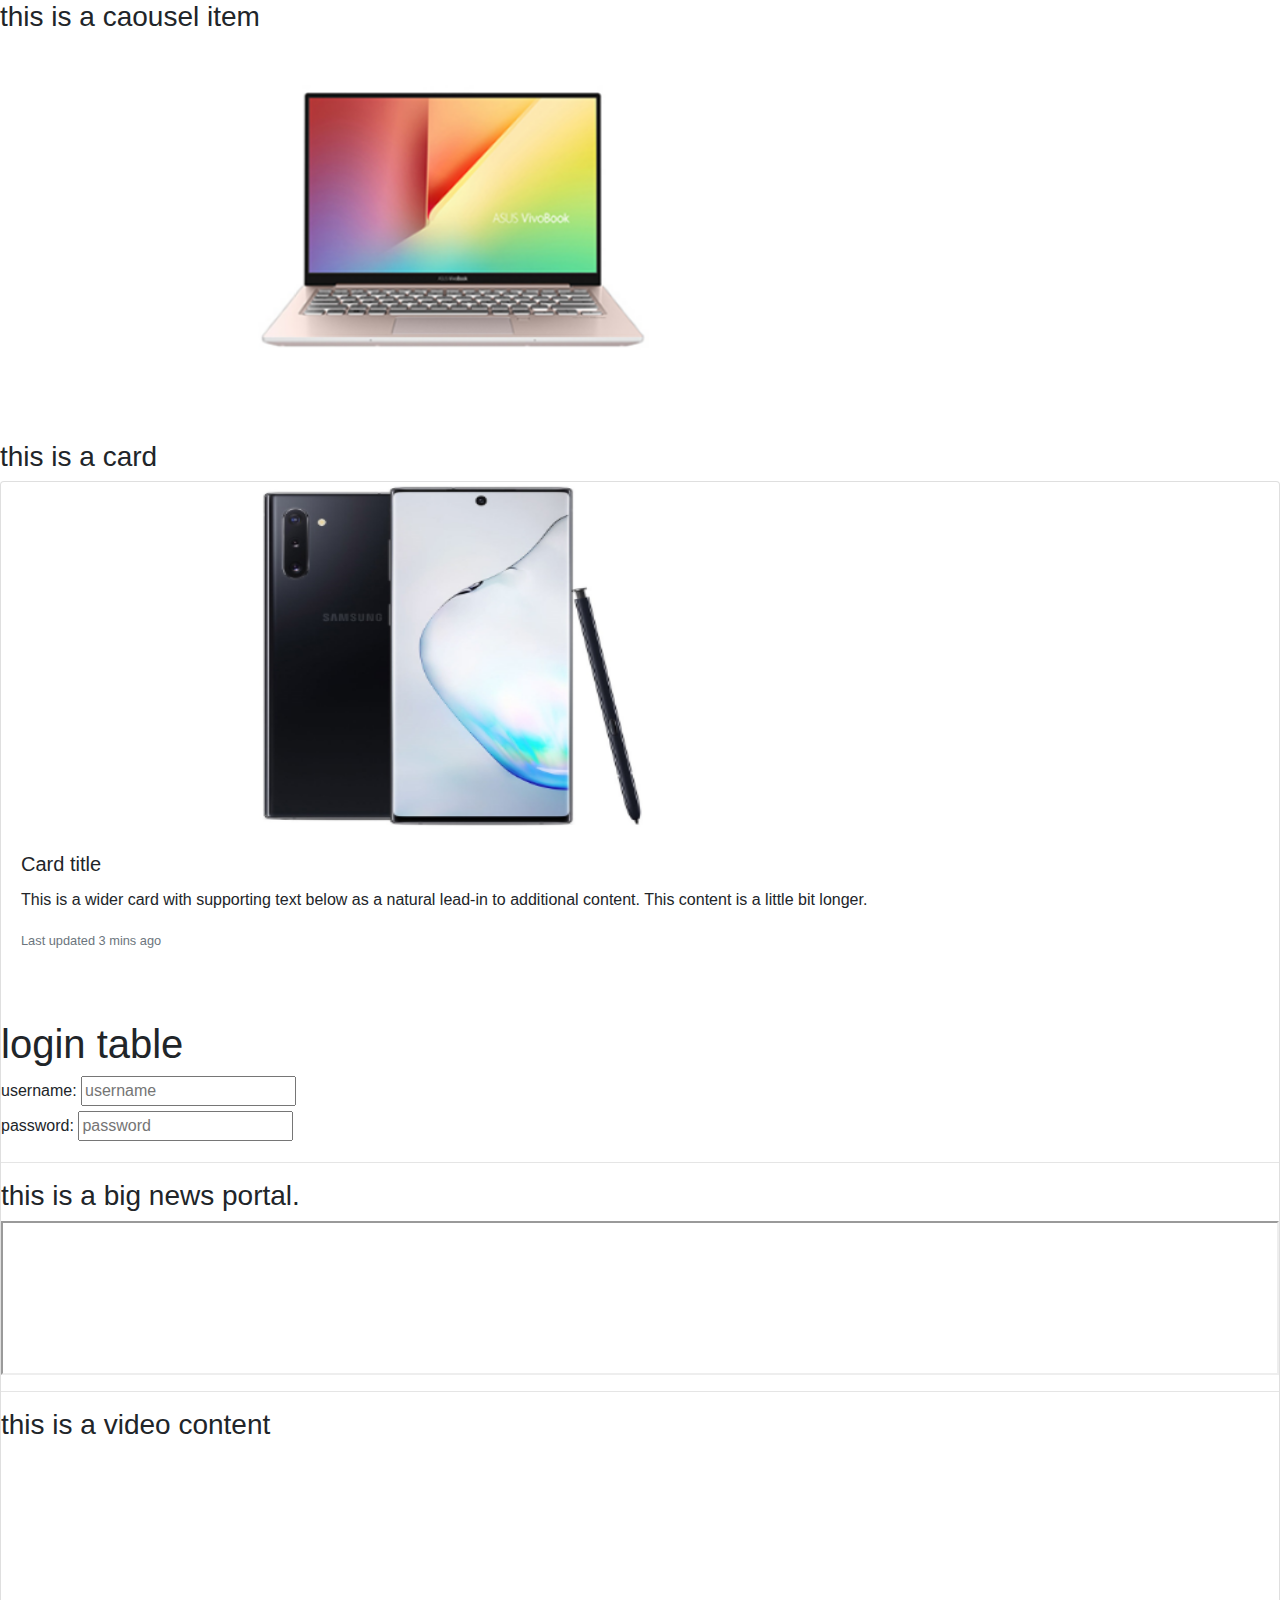
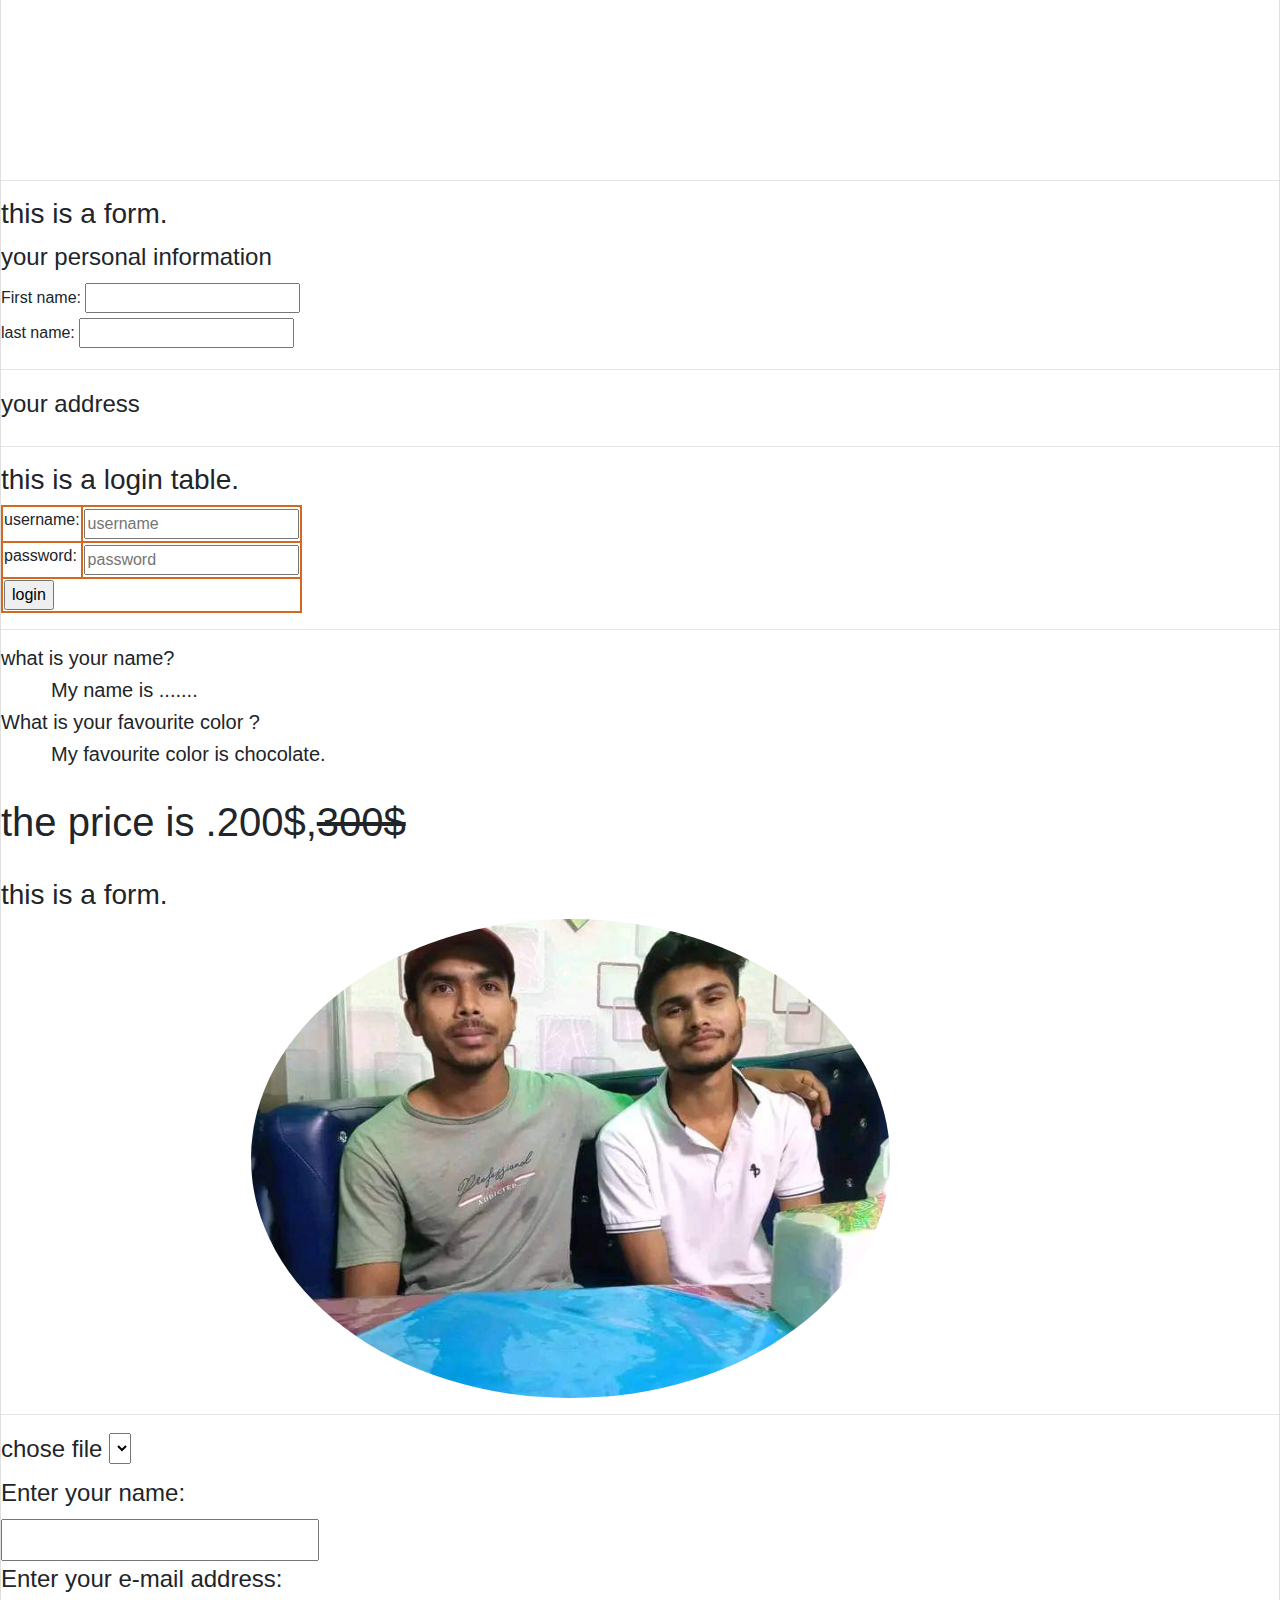
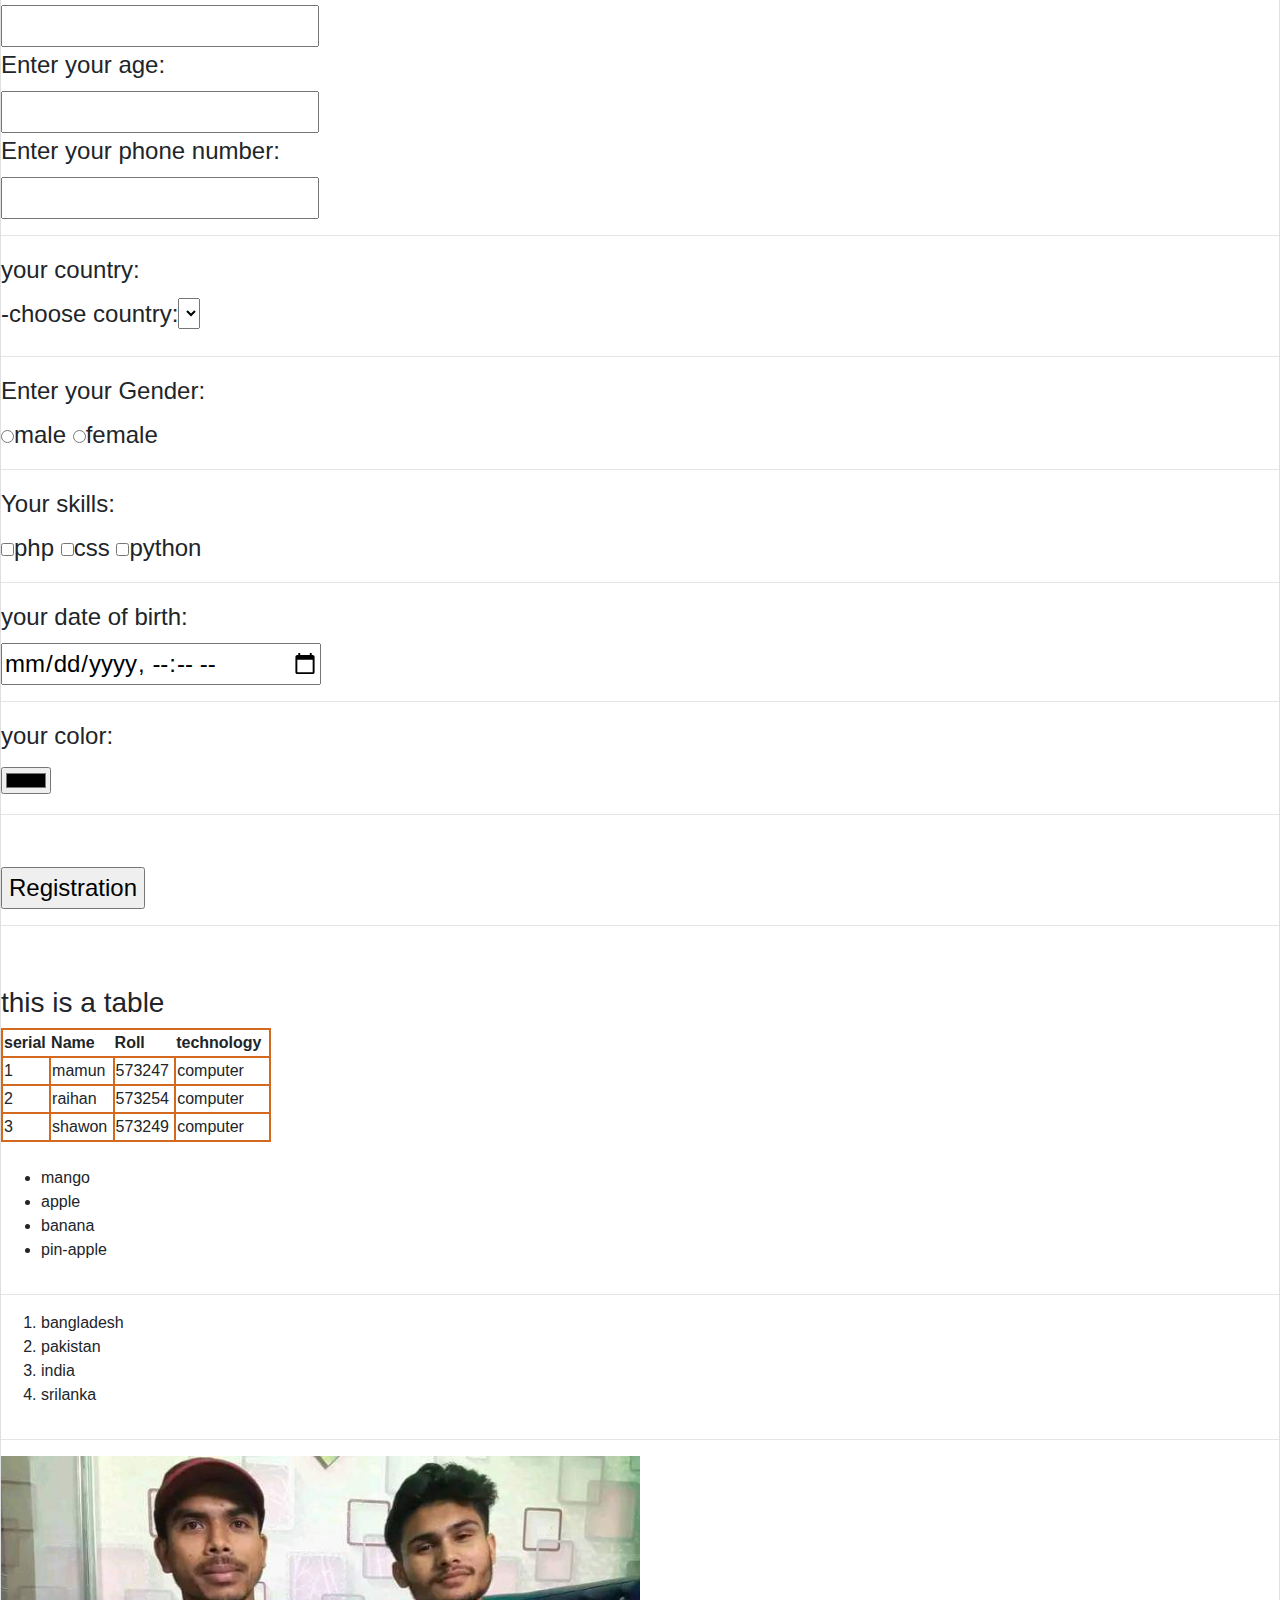
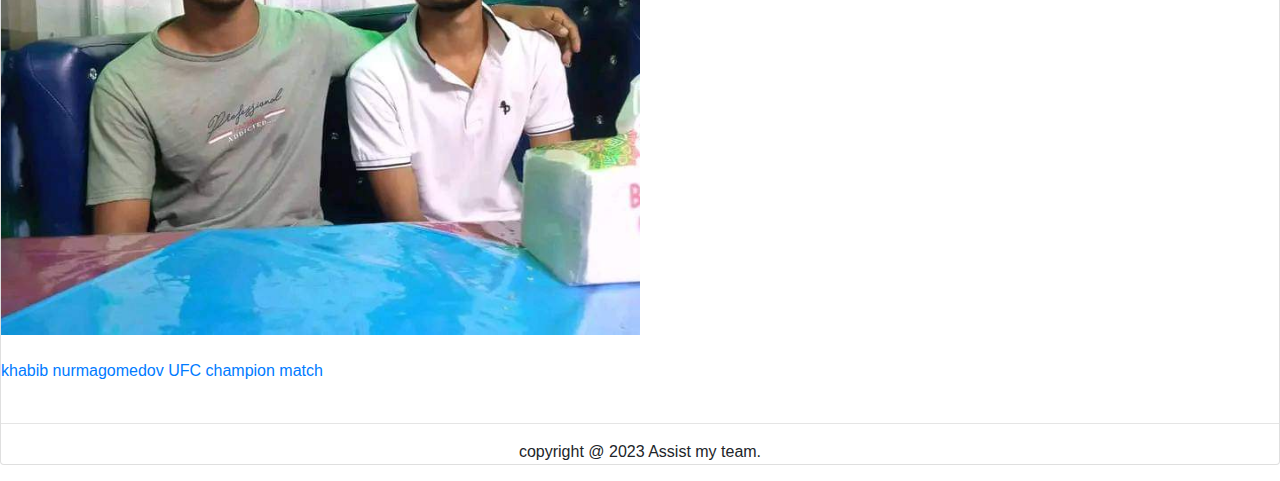
<file: index.html>
<!DOCTYPE html>
<html lang="en">
<head>
    <meta charset="UTF-8">
    <meta http-equiv="X-UA-Compatible" content="IE=edge">
    <meta name="viewport" content="width=device-width, initial-scale=1.0">
    <title>prctical</title>
    <link rel="stylesheet" href="style.css">
    <link href="https://fonts.googleapis.com/css2?family=Poppins:wght@200&display=swap" rel="stylesheet">

    <link rel="stylesheet" href="https://cdn.jsdelivr.net/npm/bootstrap@4.4.1/dist/css/bootstrap.min.css" integrity="sha384-Vkoo8x4CGsO3+Hhxv8T/Q5PaXtkKtu6ug5TOeNV6gBiFeWPGFN9MuhOf23Q9Ifjh" crossorigin="anonymous">
</head>
<body>
    <!--this is carousel-item.-->
    <h3>this is a caousel item</h3>
    <div id="carouselExampleControls" class="carousel slide" data-ride="carousel">
        <div class="carousel-inner">
          <div class="carousel-item active">
            <img class="short" src="images/laptop/product-1.png" class="d-block w-100 " alt="...">
          </div>
          <div class="carousel-item">
            <img class="short" src="images/laptop/product-2.png" class="d-block w-100" alt="...">
          </div>
          <div class="carousel-item">
            <img class="short" src="images/laptop/product-3.png" class="d-block w-100" alt="...">
          </div>
        </div>
        <a class="carousel-control-prev" href="#carouselExampleControls" role="button" data-slide="prev">
          <span class="carousel-control-prev-icon" aria-hidden="true"></span>
          <span class="sr-only">Previous</span>
        </a>
        <a class="carousel-control-next" href="#carouselExampleControls" role="button" data-slide="next">
          <span class="carousel-control-next-icon" aria-hidden="true"></span>
          <span class="sr-only">Next</span>
        </a>
      </div><br><br>
      <!--this is a card-->
      <h3>this is a card</h3>
      <div class="card mb-3">
        <img class="short" src="images/laptop/phone-3.png" class="card-img-top " alt="...">
        <div class="card-body">
          <h5 class="card-title">Card title</h5>
          <p class="card-text">This is a wider card with supporting text below as a natural lead-in to additional content. This content is a little bit longer.</p>
          <p class="card-text"><small class="text-muted">Last updated 3 mins ago</small></p>
        </div>
        <br><br>
        <h1>login table</h1>
    <form action="">
        <label for="">username:</label>
        <input type="text" placeholder="username" name="" id="">
        <br>
        <label for="password:">password:</label>
        <input type="password" placeholder="password" name="" id="">
    </form>
    <hr>
    <!--this is a big news portal. -->
    <h3>this is a big news portal.</h3>
    <iframe src="https://www.bd-pratidin.com/" frameborder="20px">
    </iframe>
    <hr>
    <!--this is a video content-->
    <h3>this is a video content</h3>
    <iframe width="560" height="315" src="https://www.youtube.com/embed/paKHd8Aj3BU" title="YouTube video player" frameborder="0" allow="accelerometer; autoplay; clipboard-write; encrypted-media; gyroscope; picture-in-picture; web-share" allowfullscreen></iframe>
    <hr>
    <!--this is a form-->
    <h3>this is a form.</h3>
 <form action="welcome.php" method="post">
    <fieldset>
        <legend>your personal information</legend>
        <label for="">First name:</label>
        <input type="text" name="" id="">
        <br>
        <label for="">last name:</label>
        <input type="text" name="" id="">
    </fieldset>
 </form>
 <hr>
 <form action="welcome.php">
    <fieldset>
        <legend>your address</legend>
    </fieldset>
 </form>
 <hr>
 <!--this is a login table-->
 <h3>this is a login table.</h3>
 
<table>
    <tr>
        <td><label for="">username:</label></td>
        <td><input type="text" placeholder="username" name="" id=""></td>
    </tr>
    <tr>
        <td><label for="">password:</label></td>
        <td><input type="text" placeholder="password" name="" id=""></td>
    </tr>
    <tr>
        <td colspan="2"><input type="submit" value="login"></td>
    </tr>
</table>
<hr>
<h5>what is your name?</h5>
<h5 class="left">My name is .......</h5>
<h5>What is your favourite color ?</h5>
<h5 class="left">My favourite color is chocolate.</h5>
<br>
<h1>the price is .200$,<del>300$</del></h1>
<br>
<!--this is a form. -->
<h3>this is a form.</h3>
<form action="">
   <fieldset>
   <legend>
    <img src="images/laptop/received_2817655111876347.jpeg" class=" w-50 rounded-circle" alt="">
    <hr>
   
    <label for="">chose file</label>
    <select name="" id=""></select><br>
    <label for="">Enter your name:</label><br>
    <input type="text" name="" id=""><br>
    <label for="">Enter your e-mail address:</label><br>
    <input type="email" name="" id=""><br>
    <label for="">Enter your age:</label><br>
    <input type="datetime" name="" id=""><br>
    <label for="">Enter your phone number:</label><br>
    <input type="number" name="" id="">
    <br>
    <hr>
    <label for="">your country:</label>
    <p><label for="">-choose country:</label><select name="" id=""></select></p><hr>
    <label for="mark">Enter your Gender:</label><br>
    <p><input type="radio" name="mark" id="mark">male <input type="radio" name="mark" id="mark">female</p><hr>
    <label for="">Your skills:</label>
    <p>
        <input type="checkbox" name="" id="">php
        <input type="checkbox" name="" id="">css
        <input type="checkbox" name="" id="">python
    </p><hr>
    <label for="">your date of birth:</label><br>
    <input type="datetime-local" name="" id=""><hr>
    <label for="">your color:</label><br>
    <input type="color" name="" id=""><hr>
    <br>
    <input type="submit" value="Registration">
    <hr>
    <br>
   </legend>
   </fieldset>
</form>
<!--this is 4th semester student list table.-->
<h3>this is a table</h3>
<table>
    <thead>
        <tr>
            <th>serial</th>
            <th>Name</th>
            <th>Roll</th>
            <th>technology</th>
        </tr>
    </thead>
    <tbody>
        <tr>
            <td>1</td>
            <td>mamun</td>
            <td>573247</td>
            <td>computer</td>
        </tr>
        <tr>
            <td>2</td>
            <td>raihan</td>
            <td>573254</td>
            <td>computer</td>
        </tr>
        <tr>
            <td>3</td>
            <td>shawon</td>
            <td>573249</td>
            <td>computer</td>
        </tr>
    </tbody>
</table>
<br>
<ul>
    <li>mango</li>
    <li>apple</li>
    <li>banana</li>
    <li>pin-apple</li>
</ul>
<hr>
<ol>
    <li>bangladesh</li>
    <li>pakistan</li>
    <li>india</li>
    <li>srilanka</li>
</ol>
<hr>
<img id="unique" src="images/laptop/received_2817655111876347.jpeg" alt="">
<br>
<a href="https://www.facebook.com/watch/?ref=search&v=858268848551665&external_log_id=8c236d32-7dbc-4ad7-9c92-010bffdad029&q=khabib%20%22the%20eagle%22%20nurmagomedov">khabib nurmagomedov UFC champion match</a>
<br>
<hr>
<footer> copyright @ 2023 Assist my team.</footer>

<script src="https://code.jquery.com/jquery-3.4.1.slim.min.js" integrity="sha384-J6qa4849blE2+poT4WnyKhv5vZF5SrPo0iEjwBvKU7imGFAV0wwj1yYfoRSJoZ+n" crossorigin="anonymous"></script>
<script src="https://cdn.jsdelivr.net/npm/popper.js@1.16.0/dist/umd/popper.min.js" integrity="sha384-Q6E9RHvbIyZFJoft+2mJbHaEWldlvI9IOYy5n3zV9zzTtmI3UksdQRVvoxMfooAo" crossorigin="anonymous"></script>
<script src="https://cdn.jsdelivr.net/npm/bootstrap@4.4.1/dist/js/bootstrap.min.js" integrity="sha384-wfSDF2E50Y2D1uUdj0O3uMBJnjuUD4Ih7YwaYd1iqfktj0Uod8GCExl3Og8ifwB6" crossorigin="anonymous"></script>
</body>
</html>
</file>
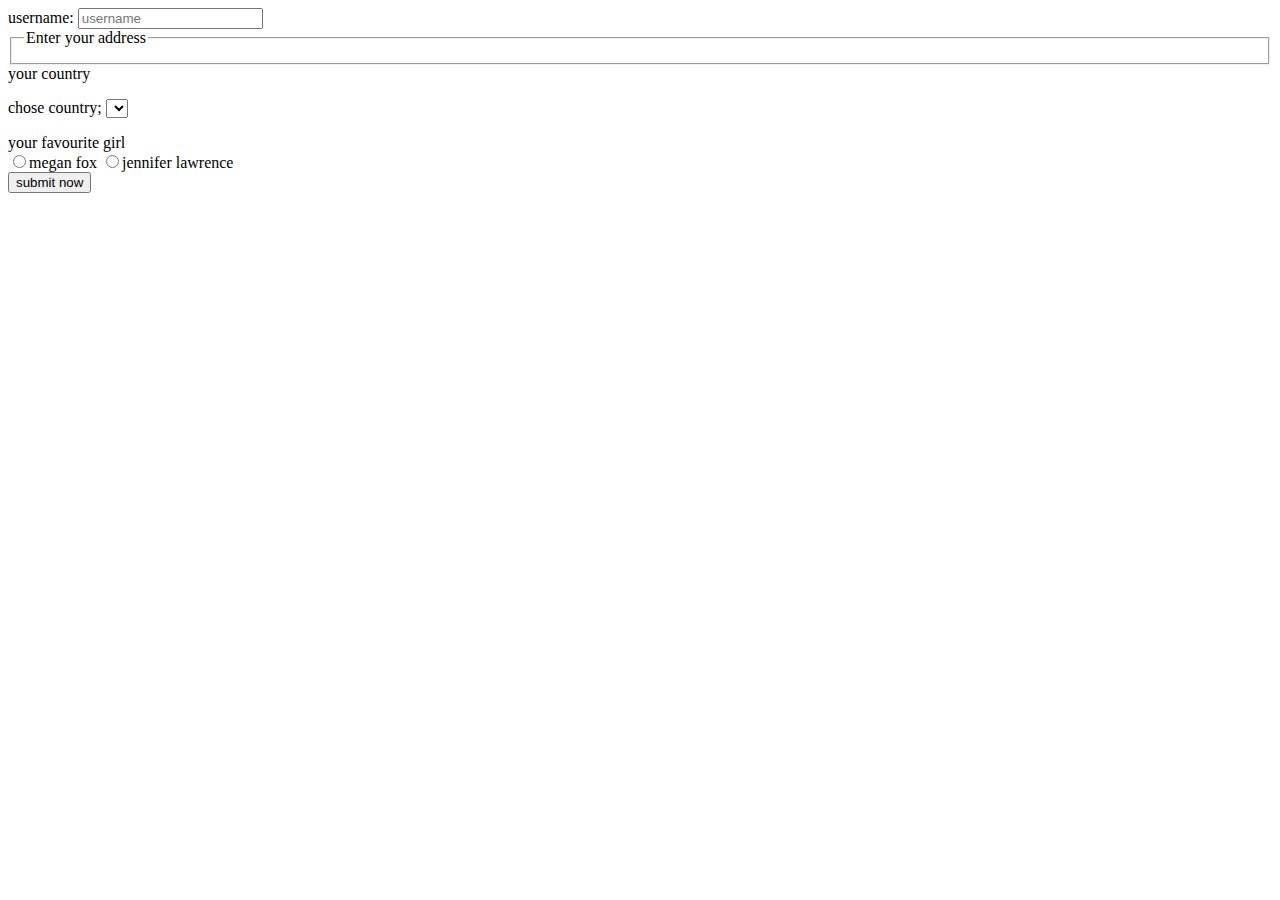
<file: prac.html>
<!DOCTYPE html>
<html lang="en">
<head>
    <meta charset="UTF-8">
    <meta http-equiv="X-UA-Compatible" content="IE=edge">
    <meta name="viewport" content="width=if, initial-scale=1.0">
    <title>Document</title>
</head>
<body>
    <form action="">
        <label for="">username:</label>
          <input type="text" placeholder="username" name="" id="">    
    </form>
    <form action="">
        <fieldset>
            <legend>Enter your address</legend>
        </fieldset>
    </form>
    <label for="">your country</label>
    <p><label for="">chose country;</label> <select name="" id=""></select></p>
    <label for="">your favourite girl</label><br>
    <input type="radio" name="fox" id="fox">megan fox
    <input type="radio" name="fox" id="fox">jennifer lawrence
    <br>
    <input type="submit" value="submit now">
</body>
</html>
</file>
<file: style.css>
body{
    font-family: 'Poppins', sans-serif;
    font-size: 100px;
}
table,td{
    border: 2px solid chocolate;
}
.short{
    width: 400px;
    height: 350px;
    position: relative;
    left: 250px;
}
table{
    width: 270px;
}
.left{
    position: relative;
    left: 50px;
}
.w-50{
    position: relative;
    left: 250px;
}
#unique{
    width: 50%;
}
footer{
    text-align: center;
}
video{
    width: 50%;
}
</file>
